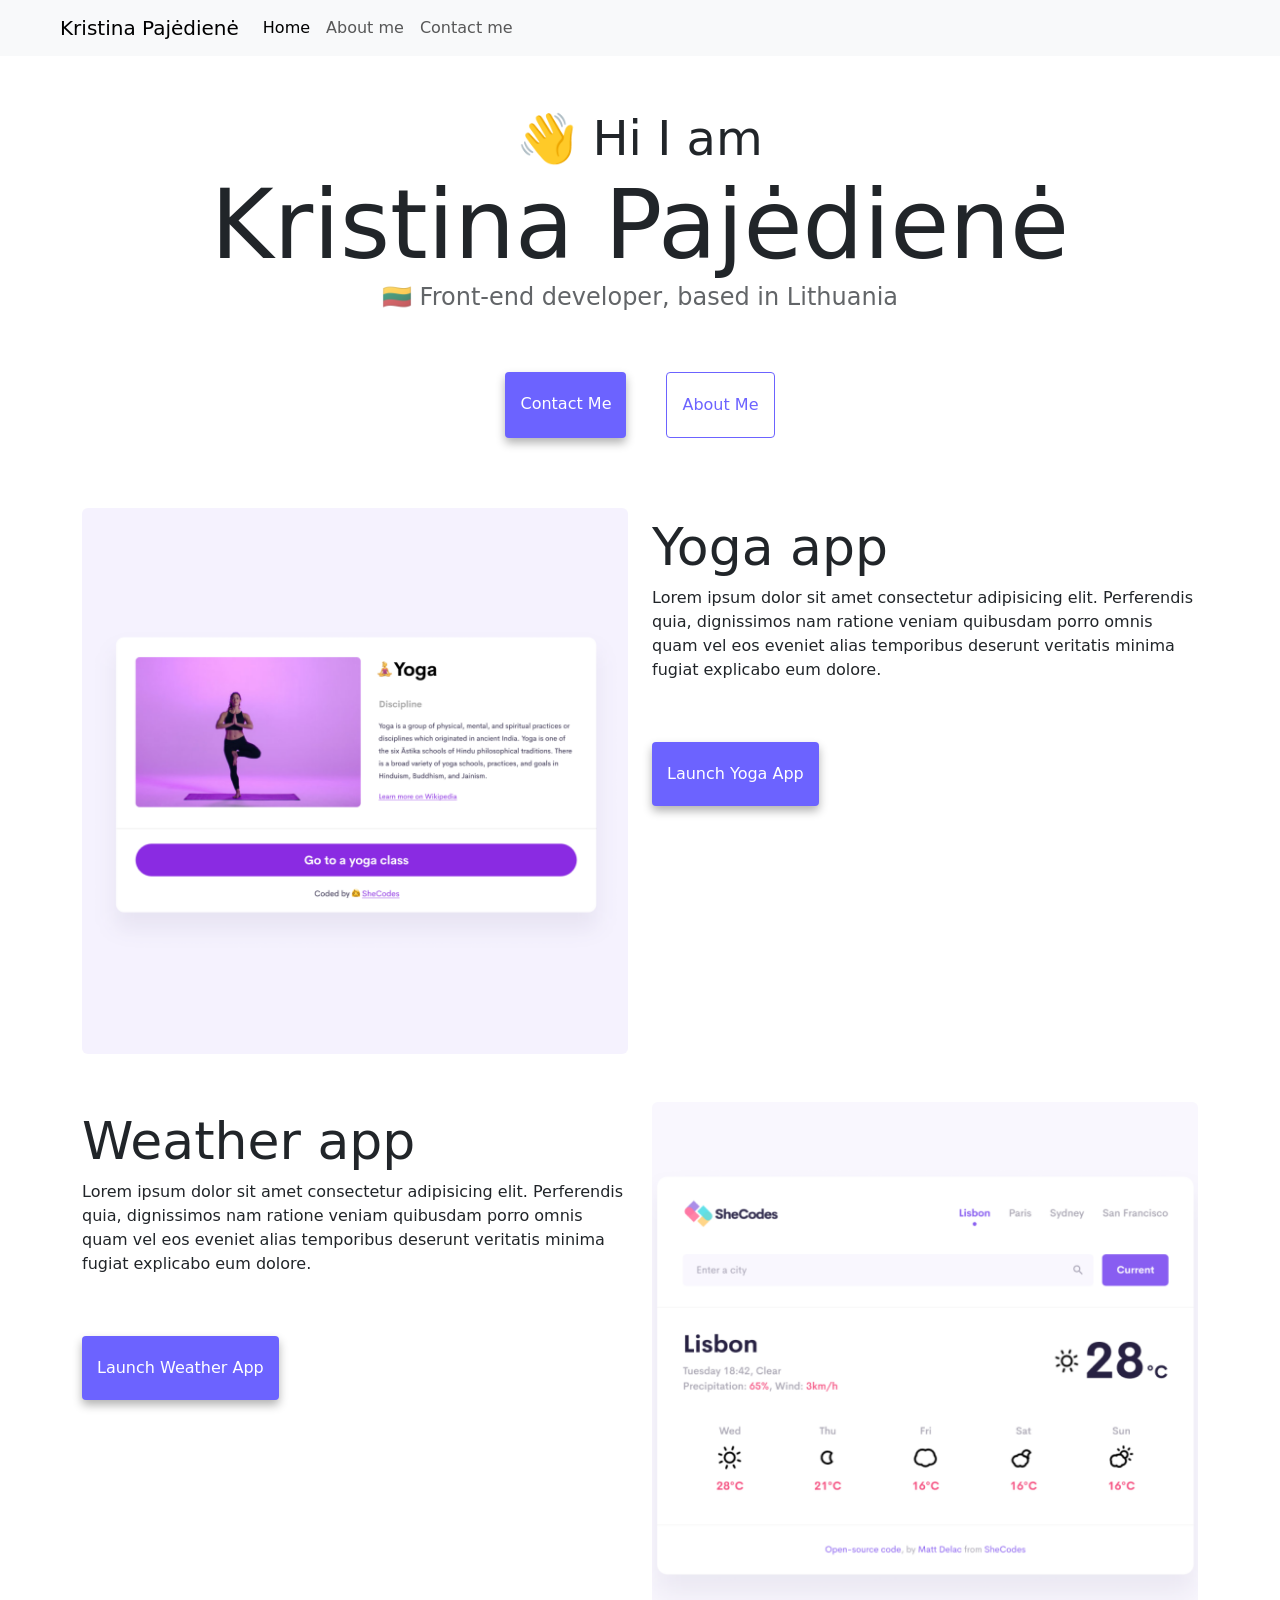
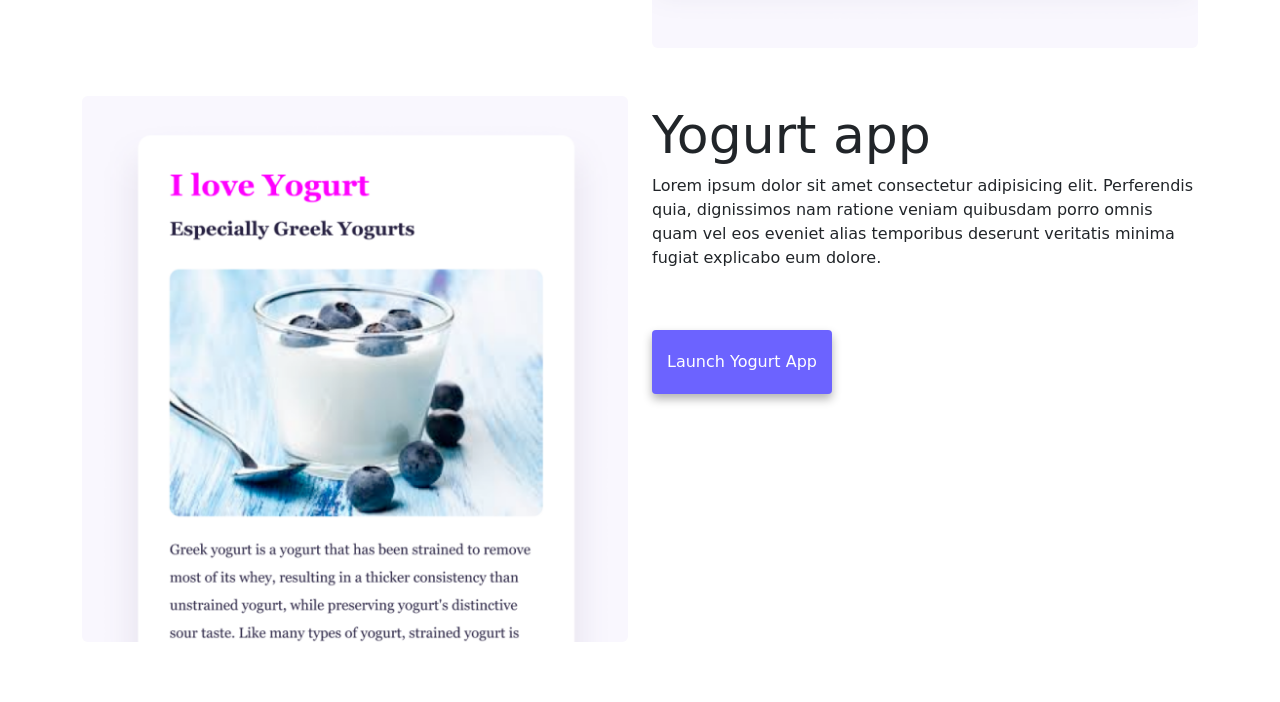
<file: index.html>
<!doctype html>
<html lang="en">
  <head>
    <meta charset="UTF-8" />
    <meta http-equiv="X-UA-Compatible" content="IE=edge" />
    <meta name="viewport" content="width=device-width, initial-scale=1.0" />
    <meta
      name="description"
      content="Meet Kristina Pajėdienė front-end developer discover her work andreach out for job opportunity"
    />
    <title>Front-end developer Kristina Pajėdienė</title>
    <script
      src="https://cdn.jsdelivr.net/npm/bootstrap@5.3.8/dist/js/bootstrap.bundle.min.js"
      integrity="sha384-FKyoEForCGlyvwx9Hj09JcYn3nv7wiPVlz7YYwJrWVcXK/BmnVDxM+D2scQbITxI"
      crossorigin="anonymous"
    ></script>
    <link
      href="https://cdn.jsdelivr.net/npm/bootstrap@5.3.8/dist/css/bootstrap.min.css"
      rel="stylesheet"
      integrity="sha384-sRIl4kxILFvY47J16cr9ZwB07vP4J8+LH7qKQnuqkuIAvNWLzeN8tE5YBujZqJLB"
      crossorigin="anonymous"
    />
    <link rel="stylesheet" href="style.css" />
  </head>
  <body>
    <nav class="navbar navbar-expand-lg bg-body-tertiary fixed-top">
      <div class="container-fluid">
        <a class="navbar-brand ms-5" href="/" title="Home"
          >Kristina Pajėdienė</a
        >
        <button
          class="navbar-toggler"
          type="button"
          data-bs-toggle="collapse"
          data-bs-target="#navbarNav"
          aria-controls="navbarNav"
          aria-expanded="false"
          aria-label="Toggle navigation"
        >
          <span class="navbar-toggler-icon"></span>
        </button>
        <div class="collapse navbar-collapse" id="navbarNav">
          <ul class="navbar-nav">
            <li class="nav-item">
              <a
                class="nav-link active"
                aria-current="page"
                href="/"
                title="Home"
                >Home</a
              >
            </li>
            <li class="nav-item">
              <a class="nav-link" href="/about.html" title="About Kristina"
                >About me</a
              >
            </li>
            <li class="nav-item">
              <a
                class="nav-link"
                href="/about.html#contact"
                title="Contact Kristina"
                >Contact me</a
              >
            </li>
          </ul>
        </div>
      </div>
    </nav>
    <div class="hero">
      <h2>👋 Hi I am</h2>
      <h1>Kristina Pajėdienė</h1>
      <h3>🇱🇹 Front-end developer, based in Lithuania</h3>
      <div class="navigation-links">
        <a
          href="/about.html#contact"
          class="contact-link"
          title="Contact Kristina"
          >Contact me</a
        >
        <a href="/about.html" class="about-link" title="About Kristina"
          >About me</a
        >
      </div>
    </div>
    <div class="container">
      <div class="row mb-5">
        <div class="col-sm-6">
          <img
            src="/images/yoga.png"
            class="img-fluid rounded d-none d-sm-block"
            alt="Yoga app"
          />
        </div>
        <div class="col-sm-6">
          <div class="app-name">Yoga app</div>
          <div class="summary-text">
            Lorem ipsum dolor sit amet consectetur adipisicing elit. Perferendis
            quia, dignissimos nam ratione veniam quibusdam porro omnis quam vel
            eos eveniet alias temporibus deserunt veritatis minima fugiat
            explicabo eum dolore.
          </div>
          <a href="#" class="launch-links" title="Yoga app">Launch Yoga app</a>
        </div>
      </div>

      <div class="row mb-5">
        <div class="col-sm-6">
          <div class="app-name">Weather app</div>
          <div class="summary-text">
            Lorem ipsum dolor sit amet consectetur adipisicing elit. Perferendis
            quia, dignissimos nam ratione veniam quibusdam porro omnis quam vel
            eos eveniet alias temporibus deserunt veritatis minima fugiat
            explicabo eum dolore.
          </div>
          <a href="#" class="launch-links" title="Weather app"
            >Launch weather app</a
          >
        </div>
        <div class="col-sm-6">
          <img
            src="/images/weather.png"
            class="img-fluid rounded d-none d-sm-block"
            alt="Weather app"
          />
        </div>
      </div>

      <div class="row mb-5">
        <div class="col-sm-6">
          <img
            src="/images/yogurt.png"
            class="img-fluid rounded d-none d-sm-block"
            alt="Yogurt app"
          />
        </div>
        <div class="col-sm-6">
          <div class="app-name">Yogurt app</div>
          <div class="summary-text">
            Lorem ipsum dolor sit amet consectetur adipisicing elit. Perferendis
            quia, dignissimos nam ratione veniam quibusdam porro omnis quam vel
            eos eveniet alias temporibus deserunt veritatis minima fugiat
            explicabo eum dolore.
          </div>
          <a href="#" class="launch-links" title="Yogurt app"
            >Launch Yogurt app</a
          >
        </div>
      </div>
    </div>
  </body>
</html>
</file>
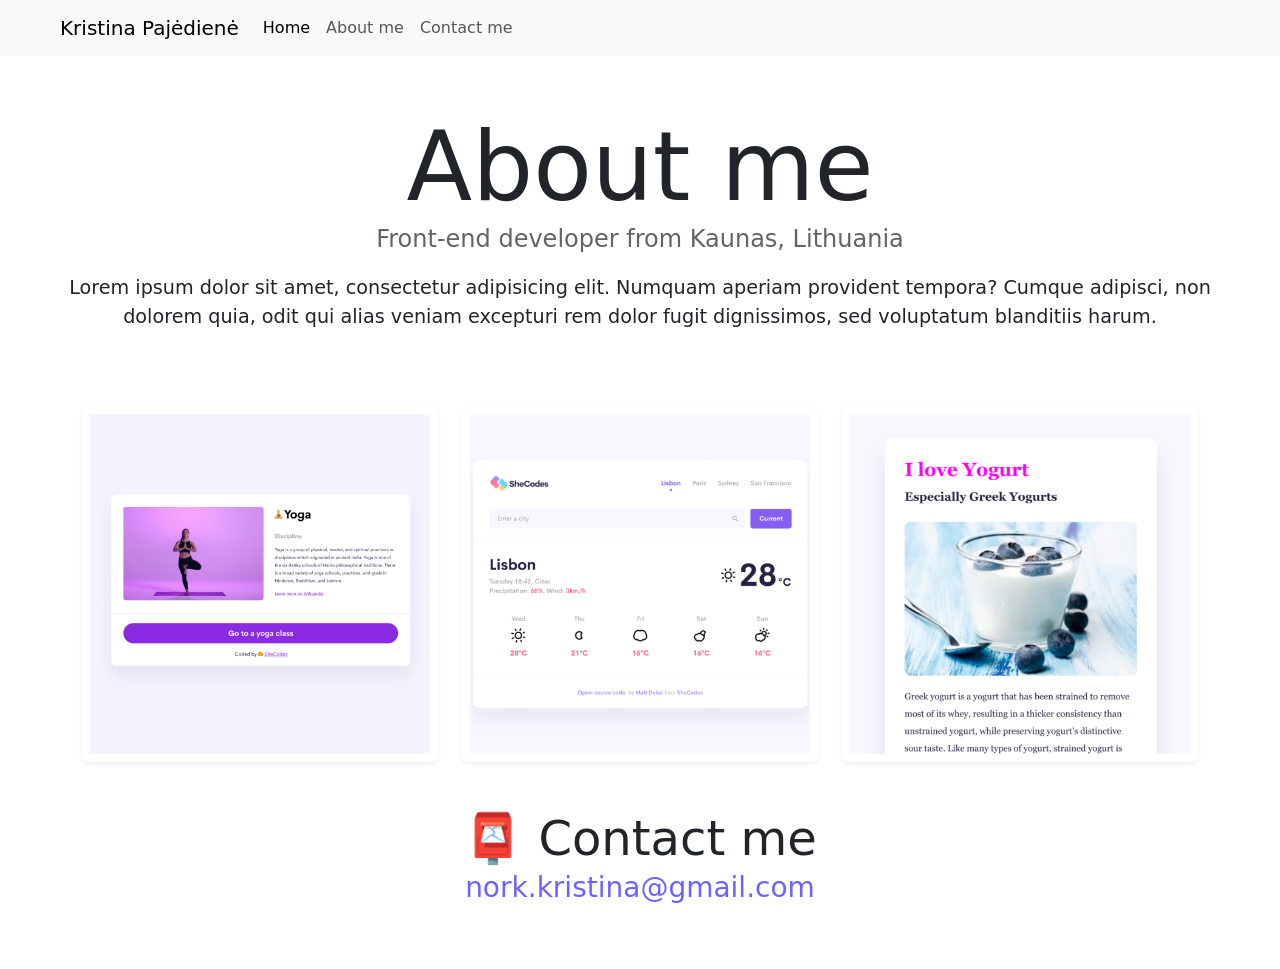
<file: about.html>
<!doctype html>
<html lang="en">
  <head>
    <meta charset="UTF-8" />
    <meta http-equiv="X-UA-Compatible" content="IE=edge" />
    <meta name="viewport" content="width=device-width, initial-scale=1.0" />
    <meta
      name="description"
      content="This website is about front-end developer Kristina Pajėdienė and her first apps"
    />
    <script
      src="https://cdn.jsdelivr.net/npm/bootstrap@5.3.8/dist/js/bootstrap.bundle.min.js"
      integrity="sha384-FKyoEForCGlyvwx9Hj09JcYn3nv7wiPVlz7YYwJrWVcXK/BmnVDxM+D2scQbITxI"
      crossorigin="anonymous"
    ></script>
    <link
      href="https://cdn.jsdelivr.net/npm/bootstrap@5.3.8/dist/css/bootstrap.min.css"
      rel="stylesheet"
      integrity="sha384-sRIl4kxILFvY47J16cr9ZwB07vP4J8+LH7qKQnuqkuIAvNWLzeN8tE5YBujZqJLB"
      crossorigin="anonymous"
    />
    <link rel="stylesheet" href="style.css" />
    <title>About Kristina Pajėdienė</title>
  </head>
  <body>
    <nav class="navbar navbar-expand-lg bg-body-tertiary fixed-top">
      <div class="container-fluid">
        <a class="navbar-brand ms-5" href="/" title="Home"
          >Kristina Pajėdienė</a
        >
        <button
          class="navbar-toggler"
          type="button"
          data-bs-toggle="collapse"
          data-bs-target="#navbarNav"
          aria-controls="navbarNav"
          aria-expanded="false"
          aria-label="Toggle navigation"
        >
          <span class="navbar-toggler-icon"></span>
        </button>
        <div class="collapse navbar-collapse" id="navbarNav">
          <ul class="navbar-nav">
            <li class="nav-item">
              <a
                class="nav-link active"
                aria-current="page"
                href="/"
                title="Home"
                >Home</a
              >
            </li>
            <li class="nav-item">
              <a class="nav-link" href="/about.html" title="About Kristina"
                >About me</a
              >
            </li>
            <li class="nav-item">
              <a
                class="nav-link"
                href="/about.html#contact"
                title="Contact Kristina"
                >Contact me</a
              >
            </li>
          </ul>
        </div>
      </div>
    </nav>
    <div class="hero">
      <h1>About me</h1>
      <h3>Front-end developer from Kaunas, Lithuania</h3>

      <div class="about-text">
        Lorem ipsum dolor sit amet, consectetur adipisicing elit. Numquam
        aperiam provident tempora? Cumque adipisci, non dolorem quia, odit qui
        alias veniam excepturi rem dolor fugit dignissimos, sed voluptatum
        blanditiis harum.
      </div>
    </div>
    <br />
    <div class="container">
      <div class="row mb-5">
        <div class="col-sm-4">
          <img
            src="/images/yoga.png"
            class="img-fluid rounded shadow-sm p-2"
            alt="Yoga app"
          />
        </div>
        <div class="col-sm-4">
          <img
            src="/images/weather.png"
            class="img-fluid rounded shadow-sm p-2"
            alt="Weather app"
          />
        </div>
        <div class="col-sm-4">
          <img
            src="/images/yogurt.png"
            class="img-fluid rounded shadow-sm p-2"
            alt="Yoga app"
          />
        </div>
      </div>
    </div>

    <div id="contact">
      <h2>📮 Contact me</h2>
      <a href="mailto:nork.kristina@gmail.com" class="email-link" title="email">
        nork.kristina@gmail.com
      </a>
    </div>
  </body>
</html>
</file>
<file: style.css>
:root {
  --primary-color: #6c63ff;
  --secondary-color: #f5f2fe;
  --box-shadow: 0 5px 10px rgba(0, 0, 0, 0.3);
}

body {
  margin: 60px auto;
  max-width: 1600px;
}
.hero {
  padding-top: 50px;
  padding-bottom: 50px;
}
h1,
h2,
h3 {
  text-align: center;
  margin: 0;
}

h1 {
  font-size: 96px;
}

h2 {
  font-size: 48px;
}

h3 {
  font-size: 24px;
  opacity: 0.7;
}

p {
  background: var(--secondary-color);
  padding: 20px;
  border-radius: 4px;
  font-size: 18px;
  line-height: 1.5;
  text-align: center;
}

.navigation-links {
  display: flex;
  margin-top: 40px;
  justify-content: center;
}

.navigation-links a {
  margin: 20px;
  border-radius: 4px;
  padding: 20px 15px;
  text-decoration: none;
  text-transform: capitalize;
}
.launch-links {
  background: var(--primary-color);
  box-shadow: var(--box-shadow);
  color: white;
  display: inline-block;
  margin-bottom: 20px;

  border-radius: 4px;
  padding: 20px 15px;
  text-decoration: none;
  text-transform: capitalize;
}
.summary-text {
  margin-bottom: 60px;
}
.contact-link {
  background: var(--primary-color);
  box-shadow: var(--box-shadow);
  color: white;
}

.about-link {
  color: var(--primary-color);
  border: 1px solid var(--primary-color);
}

.homepage-link {
  color: var(--primary-color);
  text-align: center;
  display: block;
}

.about-paragraphs {
  display: flex;
  margin: 30px 0;
}

.about-paragraphs p {
  margin: 10px;
}

.email-link {
  display: flex;
  justify-content: center;
  color: var(--primary-color);
  font-size: 28px;
  text-decoration: none;
}

.email-link:hover {
  text-decoration: underline;
}

.app-name {
  font-size: 52px;
  font-weight: 500;
}

.about-text {
  padding: 20px 40px 0px 40px;

  text-align: center;
  font-size: larger;
}

@media (max-width: 576px) {
  h1 {
    font-size: 56px;
  }

  h2 {
    font-size: 40px;
  }
  h3 {
    font-size: 24px;
  }
  .app-name {
    font-size: 38px;
    text-align: center;
  }
  .summary-text {
    text-align: center;
  }
  .launch-links {
    display: block;
    width: fit-content;
    margin: 0 auto;
  }
}
</file>
